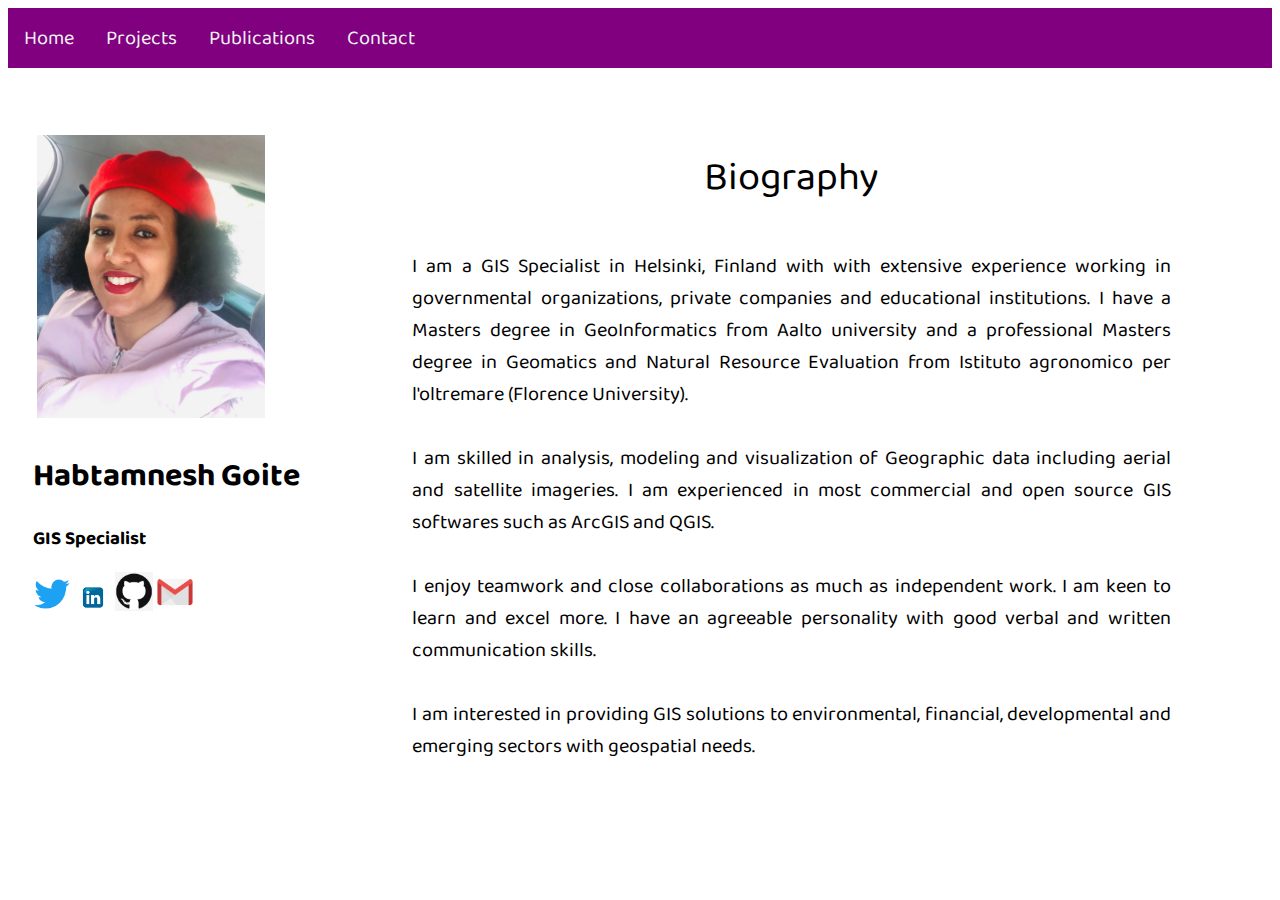
<file: portfolio/index.html>
<!DOCTYPE html>
<html>
  <head>
    <title>Habtamnesh Goite
    </title>
      <link rel="stylesheet" href="index.css">
      <link href='https://fonts.googleapis.com/css?family=Baloo 2' rel='stylesheet'>
      <link href='https://fonts.googleapis.com/css?family=Lexend Deca' rel='stylesheet'>
  </head>
  <body>

      <div class="top_nav">
     <a href="index.html">Home</a>
     <a href="projects.html">Projects</a>
     <a href="Publications.html">Publications</a>
     <a href="contact.html">Contact</a>

  </div>

    <div id="side_content">
          <div id="photo">
            <img src='hab_photo.jpg' style="width:60%;height:60%;padding:1%;"/>
          </div>
          <div id="name_pos">
            <h1>Habtamnesh Goite</h1>
            <h3>GIS Specialist</h3>
          </div>
          <div id="external">
            <a href="https://twitter.com/yermoji?lang=en"><img id="pics" src='twitter.png'/></a>
          <a href="https://www.linkedin.com/in/habtamnesh-t-goite-53808b88">  <img id="pics" src='linkedin.png'/></a>
          <a href="https://github.com/habbyt">  <img id="pics" src='git.jpg'/></a>
            <img id="pics" src='gmail.png'/>
          </div>
    </div>
    <div id="main_content">
      <p style="text-align:center;font-size:40px"> Biography</p>
      <p style="text-align:justify;font-size:20px">
        I am a GIS Specialist in Helsinki, Finland with with extensive experience working in governmental organizations,
         private companies and educational institutions. I have a Masters degree in GeoInformatics from Aalto university
         and a professional Masters degree in Geomatics and Natural Resource Evaluation from Istituto agronomico
          per l'oltremare (Florence University).
<br><br>I am skilled in analysis, modeling and visualization of Geographic data including aerial and satellite imageries.
 I am experienced in most commercial and open source GIS softwares such as ArcGIS and QGIS.
<br><br>I enjoy teamwork and close collaborations as much as independent work. I am keen to learn and excel more.
I have an agreeable personality with good verbal and written communication skills.
<br><br>I am interested in providing GIS solutions to environmental, financial, developmental
and emerging sectors with geospatial needs.


</p>


    </div>
  </body>
</html>
</file>
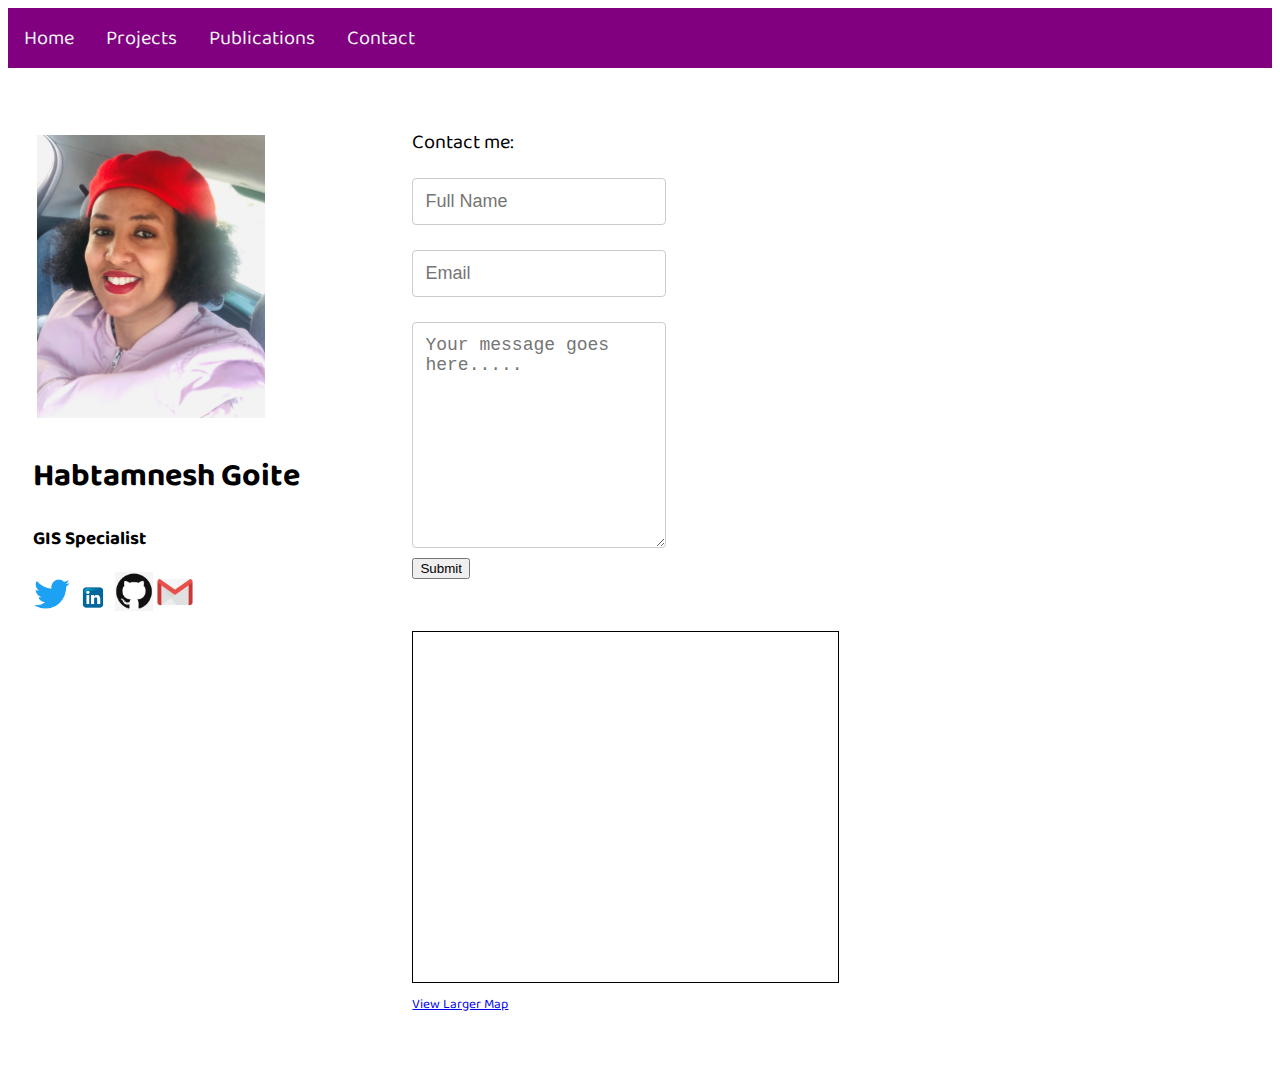
<file: portfolio/contact.html>
<!DOCTYPE html>
<html>
  <head>
    <title>Habtamnesh Goite
    </title>
      <link rel="stylesheet" href="index.css">
      <link href='https://fonts.googleapis.com/css?family=Baloo 2' rel='stylesheet'>
      <link href='https://fonts.googleapis.com/css?family=Lexend Deca' rel='stylesheet'>
  </head>
  <body>

      <div class="top_nav">
     <a href="index.html">Home</a>
     <a href="projects.html">Projects</a>
     <a href="Publications.html">Publications</a>
     <a href="contact.html">Contact</a>

  </div>

    <div id="side_content">
          <div id="photo">
            <img src='hab_photo.jpg' style="width:60%;height:60%;padding:1%;"/>
          </div>
          <div id="name_pos">
            <h1>Habtamnesh Goite</h1>
            <h3>GIS Specialist</h3>
          </div>
          <div id="external">
            <a href="https://twitter.com/yermoji?lang=en"><img id="pics" src='twitter.png'/></a>
          <a href="https://www.linkedin.com/in/habtamnesh-t-goite-53808b88">  <img id="pics" src='linkedin.png'/></a>
          <a href="https://github.com/habbyt">  <img id="pics" src='git.jpg'/></a>
            <img id="pics" src='gmail.png'/>
          </div>
    </div>
    <div id="main_content">
            <p style="text-align:justify;font-size:20px">

        Contact me:
        <form action="/action_page.php">

  <input type="text" id="fname"  placeholder="Full Name"><br><br>
  <input type="text" id="Email" placeholder="Email"><br><br>
  <textarea id="Message" name="Message" placeholder="Your message goes here....." style="height:200px"></textarea>
<br>
  <input type="submit" value="Submit">

</form><br><br>
<iframe width="425" height="350" frameborder="0" scrolling="no" marginheight="0" marginwidth="0" src="https://www.openstreetmap.org/export/embed.html?bbox=24.987140536341034%2C60.22337287428025%2C24.989651083978973%2C60.22426133188721&amp;layer=mapnik&amp;marker=60.223817106093605%2C24.98839581016" style="border: 1px solid black"></iframe><br/><small><a href="https://www.openstreetmap.org/?mlat=60.22382&amp;mlon=24.98840#map=19/60.22382/24.98840">View Larger Map</a></small>

</p>


    </div>
  </body>
</html>
</file>
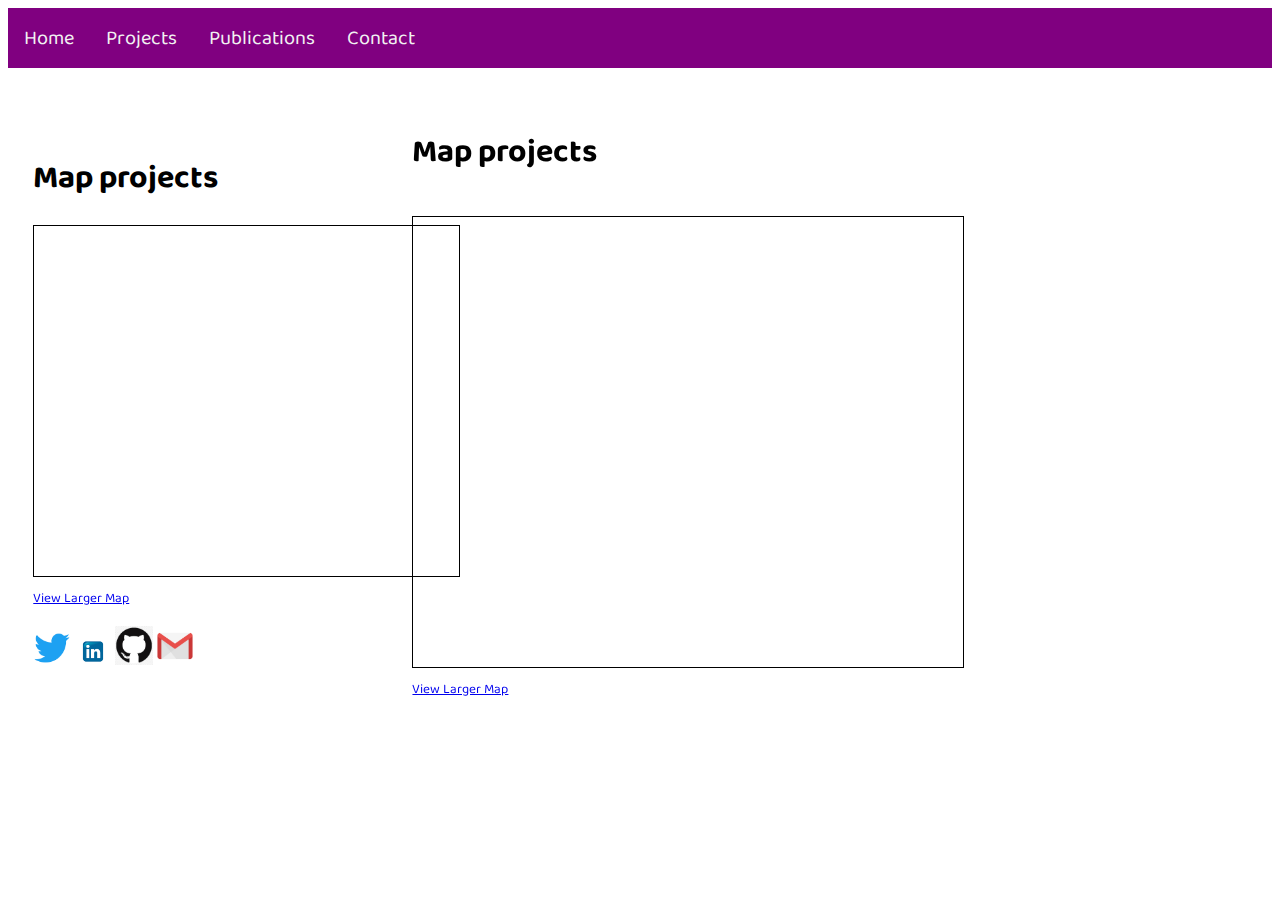
<file: portfolio/projects.html>
<!DOCTYPE html>
<html>
  <head>
    <title>Habtamnesh Goite
    </title>
      <link rel="stylesheet" href="index.css">
      <link href='https://fonts.googleapis.com/css?family=Baloo 2' rel='stylesheet'>
      <link href='https://fonts.googleapis.com/css?family=Lexend Deca' rel='stylesheet'>
      
  </head>
  <body>

      <div class="top_nav">
        <a href="index.html">Home</a>
        <a href="projects.html">Projects</a>
        <a href="Publications.html">Publications</a>
        <a href="contact.html">Contact</a>

  </div>

    <div id="side_content">
<div id="abs">
  <h1>Map projects </h1>

  <p>
    <iframe width="425" height="350" frameborder="0" scrolling="no" marginheight="0" marginwidth="0" src="https://www.openstreetmap.org/export/embed.html?bbox=24.83212278806605%2C60.17366946042504%2C24.99279783689417%2C60.230568362734985&amp;layer=mapnik" style="border: 1px solid black"></iframe><br/><small><a href="https://www.openstreetmap.org/#map=13/60.2021/24.9125">View Larger Map</a></small>
  </p>
</h4>
</div>


          <div id="external">

          <p><a href="https://twitter.com/yermoji?lang=en"><img id="pics" src='twitter.png'/></a>
          <a href="https://www.linkedin.com/in/habtamnesh-t-goite-53808b88">  <img id="pics" src='linkedin.png'/></a>
          <a href="https://github.com/habbyt">  <img id="pics" src='git.jpg'/></a>
          <img id="pics" src='gmail.png'/>
        </p>
          </div>
    </div>
    <div id="main_content">
  <h1>Map projects </h1>
    <p style="float:left;">
        <iframe width="550" height="450" frameborder="0" scrolling="no" marginheight="0" marginwidth="0" src="https://www.openstreetmap.org/export/embed.html?bbox=38.65141295129434%2C8.96478419555811%2C38.81208800012246%2C9.077865978273547&amp;layer=mapnik" style="border: 1px solid black"></iframe><br/><small><a href="https://www.openstreetmap.org/#map=13/9.0213/38.7318">View Larger Map</a></small>
      </p>
      <script src = "http://cdn.leafletjs.com/leaflet-0.7.3/leaflet.js"></script>
              <script>
                 // Creating map options
                 var mapOptions = {
                    center: [17.385044, 78.486671],
                    zoom: 10
                 }

                 // Creating a map object
                 var map = new L.map('map', mapOptions);

                 // Creating a Layer object
                 var layer = new L.TileLayer('http://{s}.tile.openstreetmap.org/{z}/{x}/{y}.png');

                 // Adding layer to the map
                 map.addLayer(layer);
              </script>

    </div>
  </body>
</html>
</file>
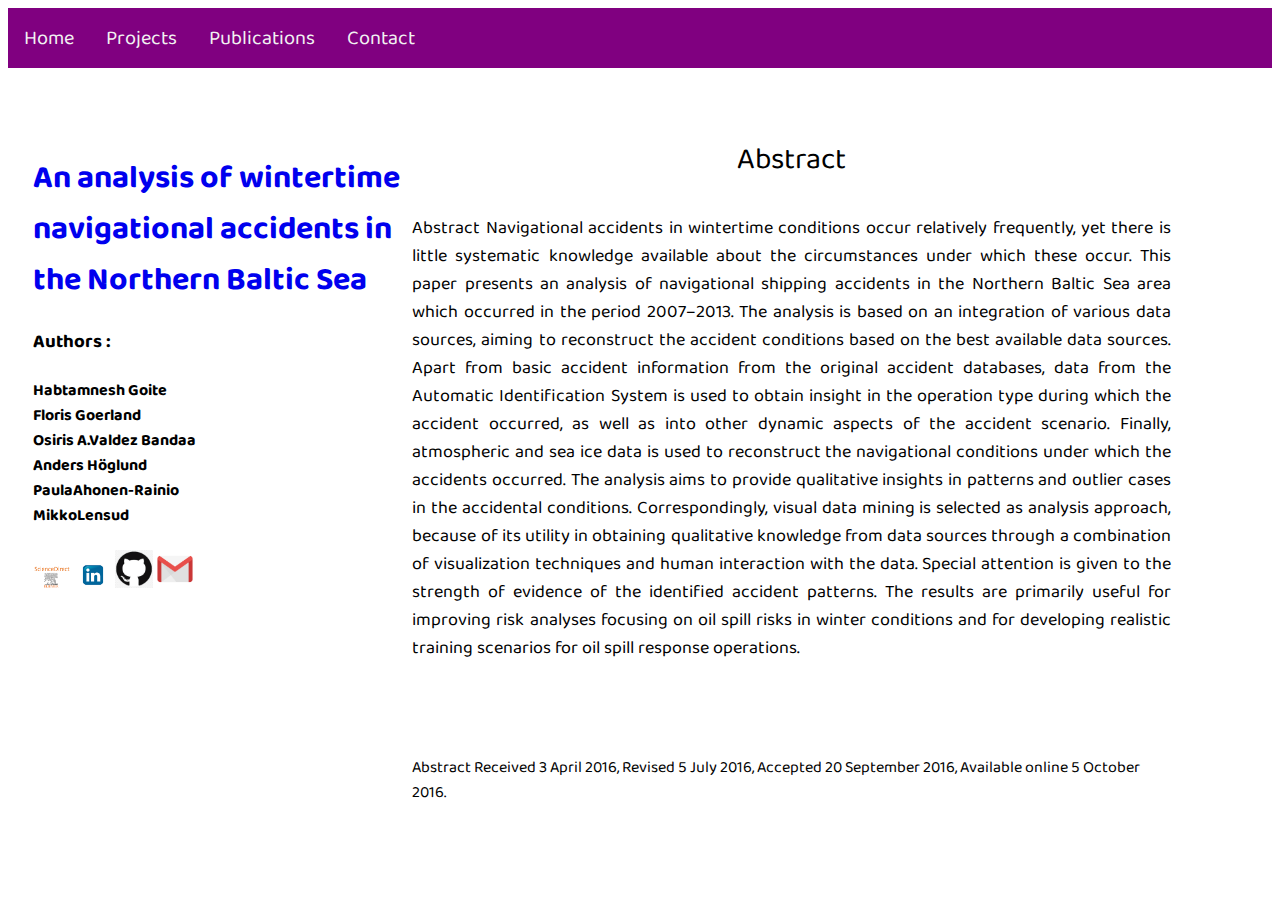
<file: portfolio/publications.html>
<!DOCTYPE html>
<html>
  <head>
    <title>Habtamnesh Goite
    </title>
      <link rel="stylesheet" href="index.css">
      <link href='https://fonts.googleapis.com/css?family=Baloo 2' rel='stylesheet'>
      <link href='https://fonts.googleapis.com/css?family=Lexend Deca' rel='stylesheet'>
  </head>
  <body>

      <div class="top_nav">
        <a href="index.html">Home</a>
        <a href="projects.html">Projects</a>
        <a href="Publications.html">Publications</a>
        <a href="contact.html">Contact</a>

  </div>

    <div id="side_content">
<div id="abs">
  <h1><a href="  https://www.sciencedirect.com/science/article/pii/S0925753516302193" style="text-decoration: none;">An analysis of wintertime navigational accidents in the Northern Baltic Sea</a> </h1>
  <h3>Authors :</h3>
<h4>
    Habtamnesh Goite
    <br>Floris Goerland
    <br>Osiris A.Valdez Bandaa
    <br>Anders Höglund
    <br>PaulaAhonen-Rainio
    <br>MikkoLensud

</h4>
</div>


          <div id="external">
            <a href=" https://www.sciencedirect.com/science/article/pii/S0925753516302193"><img id="pics" src='elsevier.png'/></a>
          <a href="https://www.linkedin.com/in/habtamnesh-t-goite-53808b88">  <img id="pics" src='linkedin.png'/></a>
          <a href="https://github.com/habbyt">  <img id="pics" src='git.jpg'/></a>
            <img id="pics" src='gmail.png'/>
          </div>
    </div>
    <div id="main_content">
      <p style="text-align:center;font-size:30px"> Abstract</p>
      <p style="text-align:justify;font-size:18px">
        Abstract
  Navigational accidents in wintertime conditions occur relatively frequently, yet there is little systematic knowledge
   available about the circumstances under which these occur. This paper presents an analysis of navigational shipping
    accidents in the Northern Baltic Sea area which occurred in the period 2007–2013. The analysis is based on an
    integration of various data sources, aiming to reconstruct the accident conditions based on the best available
     data sources. Apart from basic accident information from the original accident databases, data from the Automatic
      Identification System is used to obtain insight in the operation type during which the accident occurred,
      as well as into other dynamic aspects of the accident scenario. Finally, atmospheric and sea ice data is used to
       reconstruct the navigational conditions under which the accidents occurred. The analysis aims to provide qualitative
        insights in patterns and outlier cases in the accidental conditions. Correspondingly, visual data mining is selected
         as analysis approach, because of its utility in obtaining qualitative knowledge from data sources through a
         combination of visualization techniques and human interaction with the data. Special attention is given to the strength
          of evidence of the identified accident patterns. The results are primarily useful for improving risk analyses focusing
           on oil spill risks in winter conditions and for developing realistic training scenarios for oil spill response operations.
         </p>
         <p font: italic>
<br><br><br>Abstract Received 3 April 2016, Revised 5 July 2016, Accepted 20 September 2016, Available online 5 October 2016.

</p>


    </div>
  </body>
</html>
</file>
<file: portfolio/index.css>
body{
  font-family: 'Baloo 2', sans-serif,Arial;
}
#menu_bar{
width:100%;
background-color: purple;

}
.top_nav{
  background-color: purple;
  overflow: hidden;
  height: 25%;
}
.top_nav a
{
  float: left;
  color: #f2f2f2;
  text-align: center;
  padding: 14px 16px;
  text-decoration: none;
  font-size: 20px;
}
#main_content{
  width: 60%;
   float: left;
   padding: 3% 3% 3% 0%;

    }

#side_content{

padding-top: 5%;
padding-left: 2%;
  width: 30%;
   float: left;
}
#pics{
width:10%;
height:10%;
}
li{
  display: inline;
  padding: 1%;
  font-size: 25px;
  text-decoration:none;
}

#nav_bar{


}
input[type=text], select, textarea {
  width: 30%;
  padding: 12px;
  font-size: 18px;
  border: 1px solid #ccc;
  border-radius: 4px;
  resize: vertical;
}
</file>
